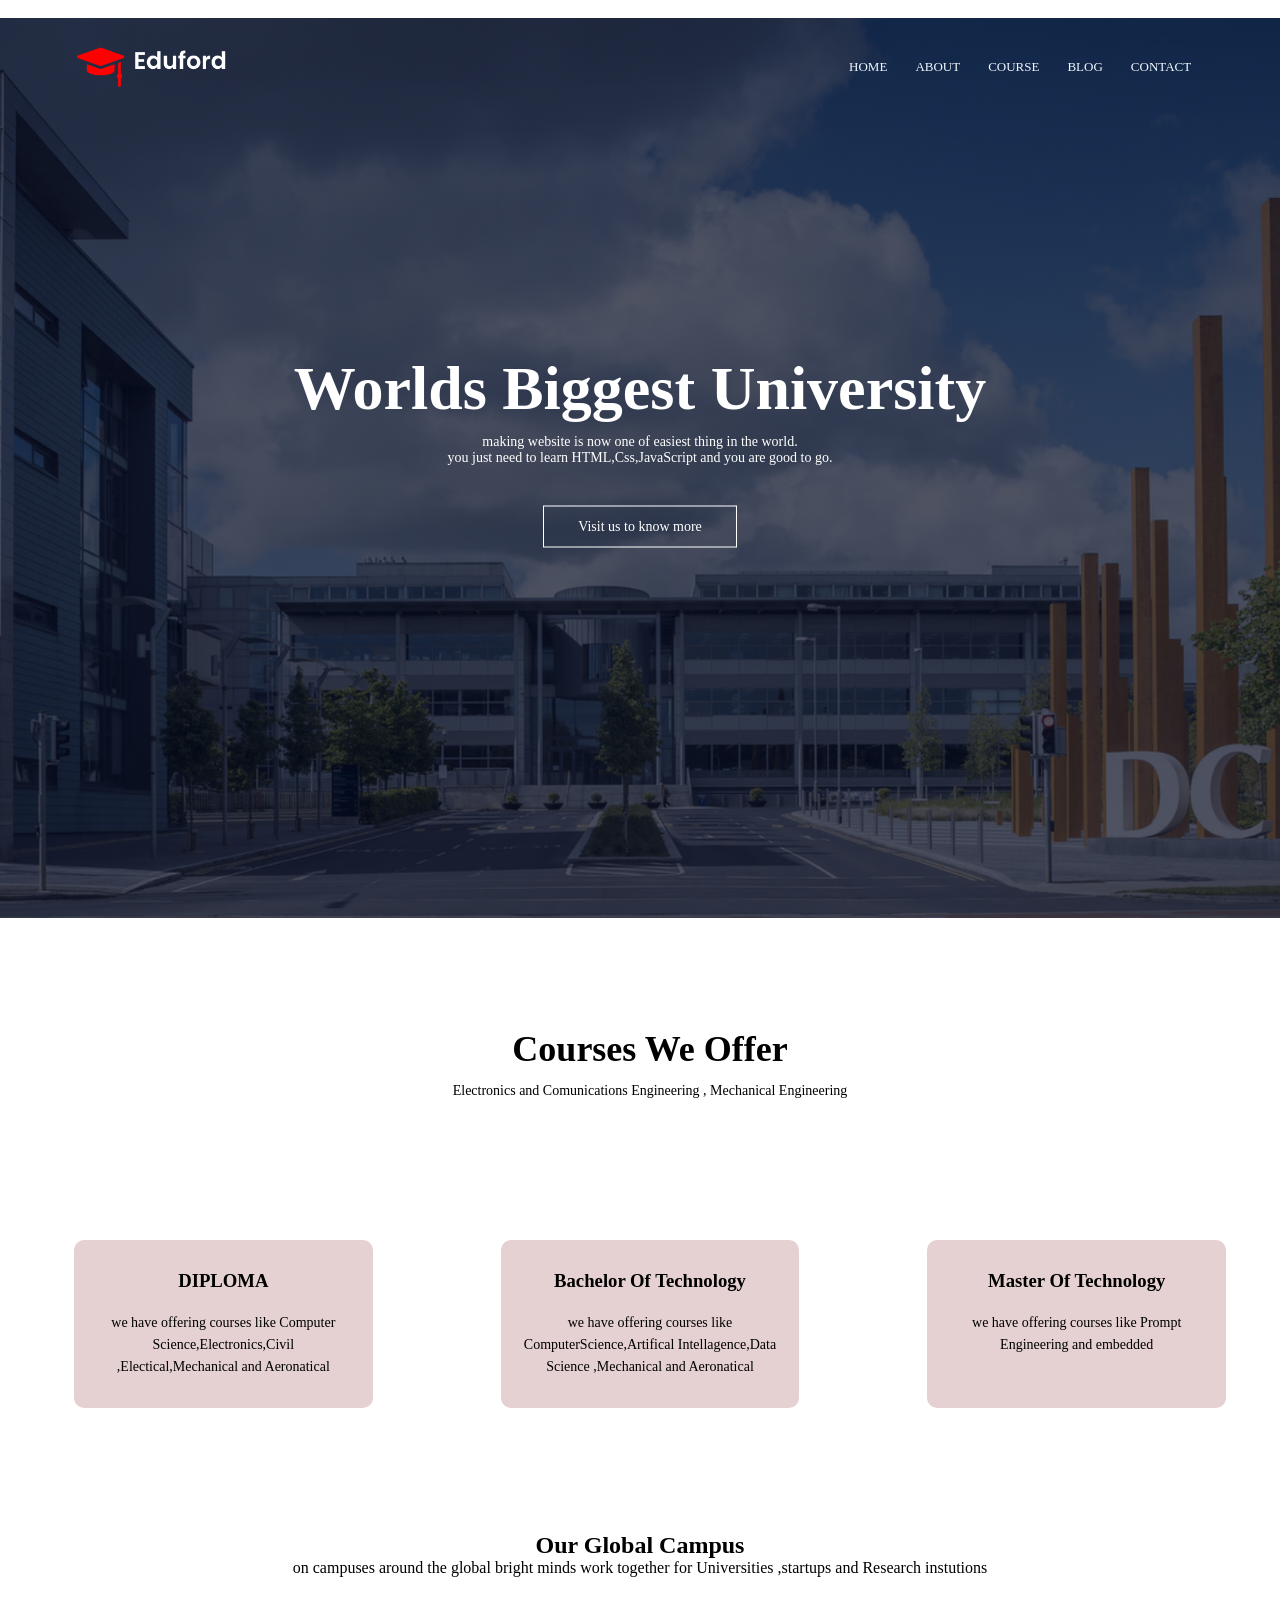
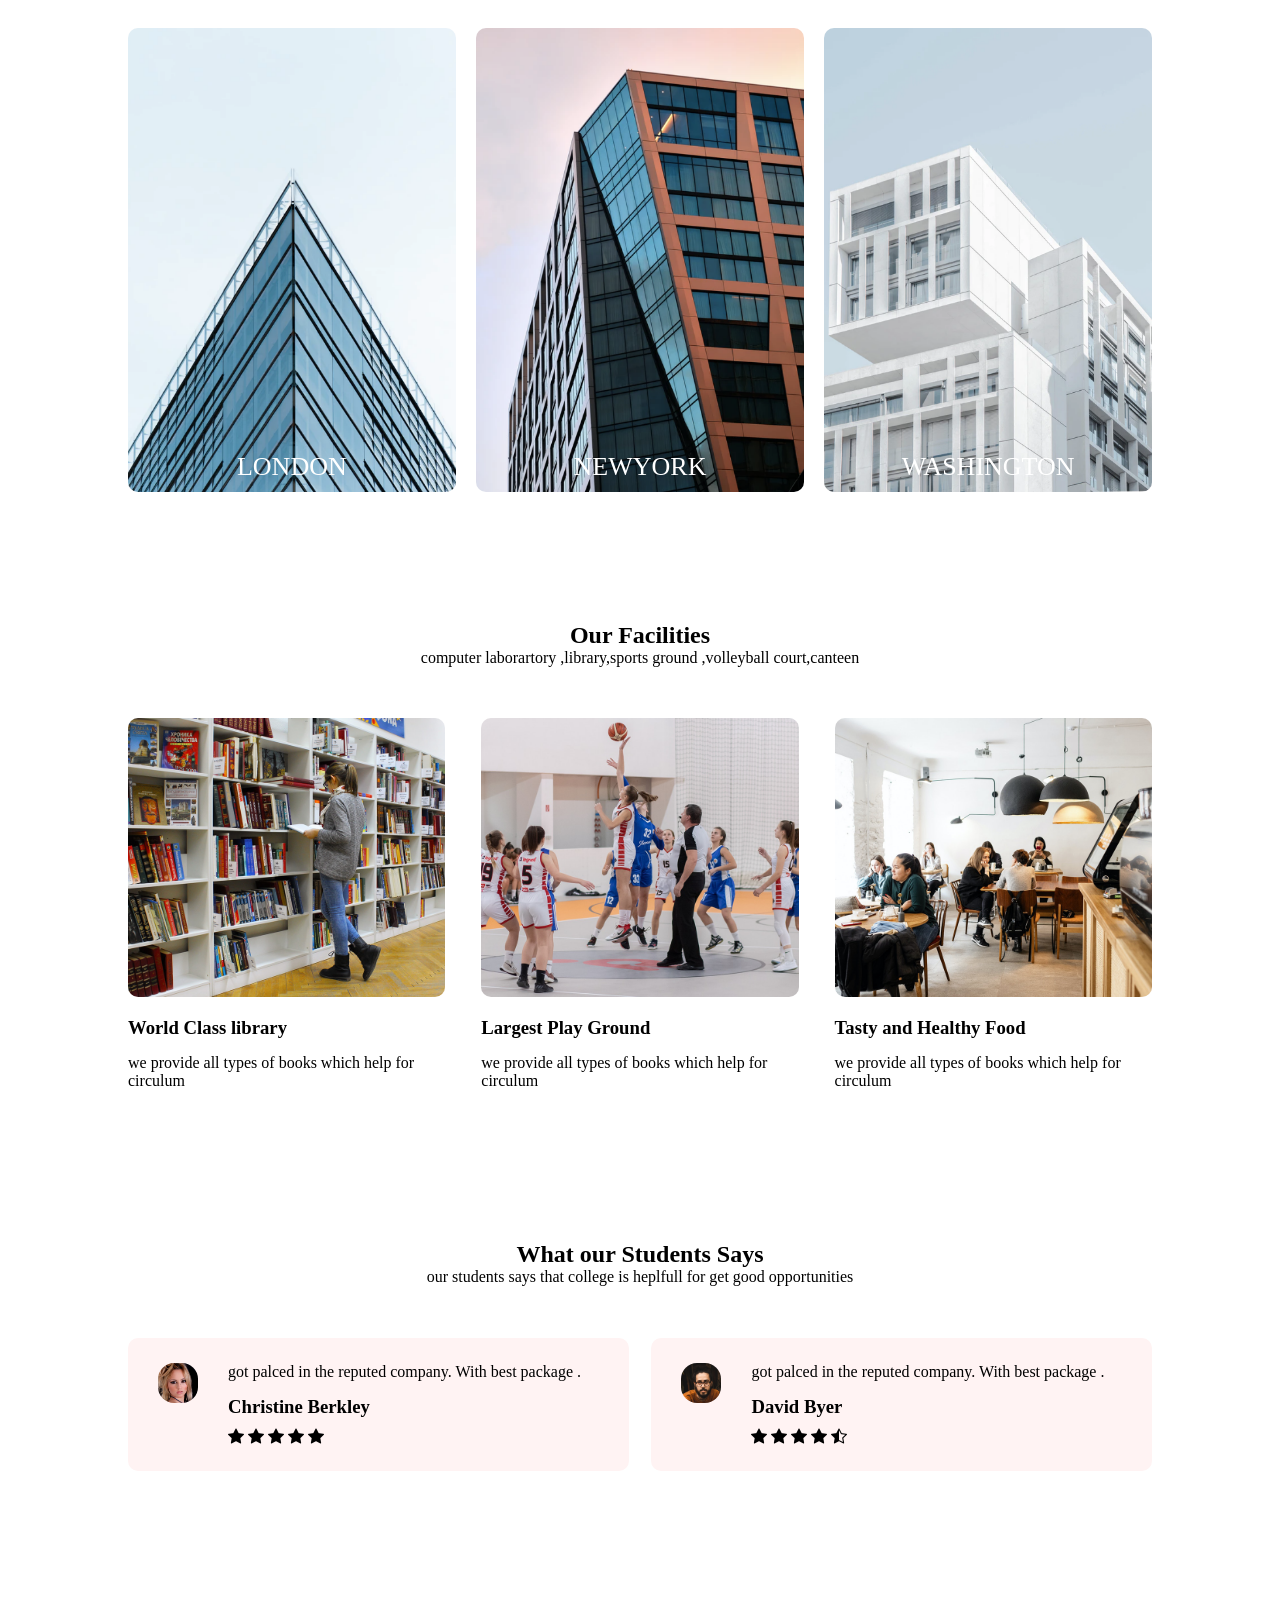
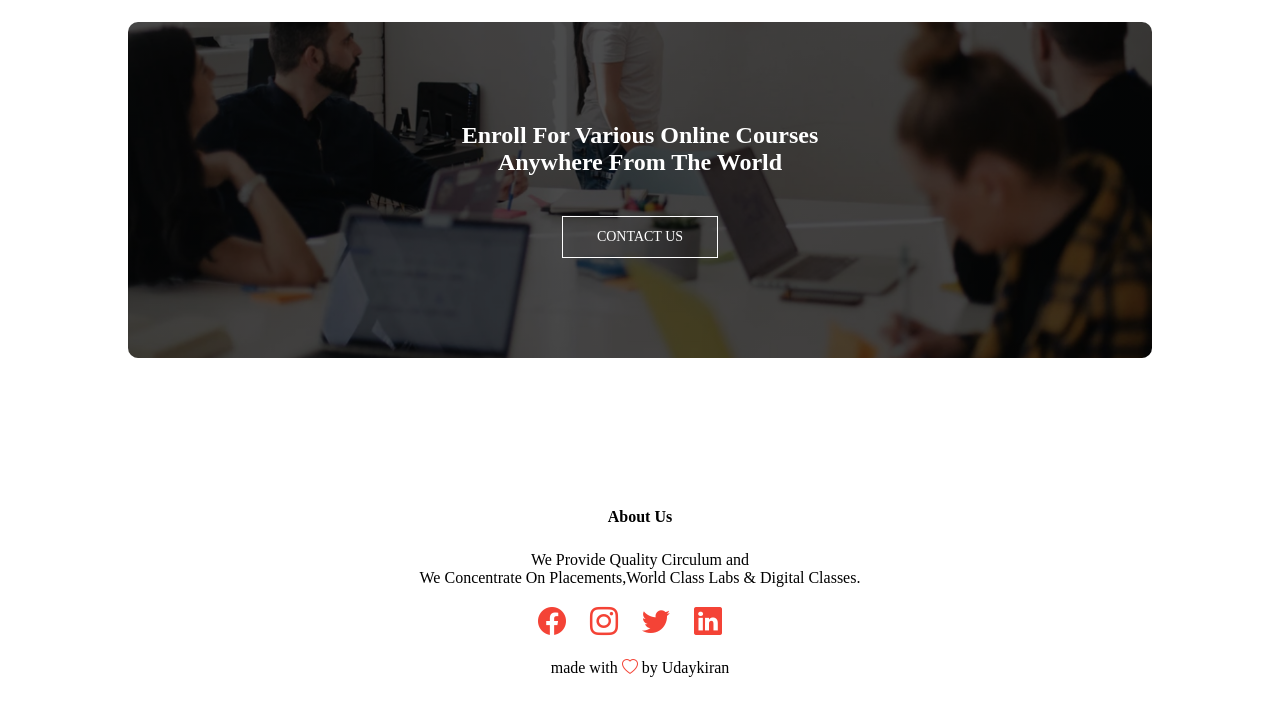
<file: files/index.html>
<!DOCTYPE html>

<head>
    <meta charset="UTF-8">
    <meta name="viewport" content="width=device-width, initial-scale=1.0">
    <title>UNIVERSITY WEBSITE DESIGN</title>
    <link rel="stylesheet" href="style.css">
    <link rel="stylesheet" href="https://cdn.jsdelivr.net/npm/bootstrap-icons@1.5.0/font/bootstrap-icons.css"> 

</head>
<body>
    <section class="header">
     <nav>
        <a href="index.html"><img src="images/images/logo.png"></a>
        <div class="nav-links">
            <ul>
                <li><a href="index.html">HOME</a></li>
                <li><a href="about.html">ABOUT</a></li>
                <li><a href="course.html">COURSE</a></li>
                <li><a href="blog.html">BLOG</a></li>
                <li><a href="contact.html">CONTACT</a></li>
            </ul>

        </div>
     </nav>
     <div class="text-box">
        <h1>
            Worlds Biggest University</h1>
            <p>making website is now one of  easiest thing in the world.<br>you just need to learn HTML,Css,JavaScript and you are good to go. </p>
            <a href=""  class="hero-btn">Visit us to know more</a>
     </div>
    </section>
    <!-------course--------->
    <section class="course">
        <h1>Courses We Offer</h1>
        <p>Electronics and Comunications Engineering , Mechanical Engineering</p>

        <div class="row">
     <div class="course-col">
        <h3>DIPLOMA</h3>
        <p>we have offering courses like Computer Science,Electronics,Civil ,Electical,Mechanical and Aeronatical</p>
     </div>
     <div class="course-col">
        <h3>Bachelor Of Technology</h3>
        <p>we have offering courses like ComputerScience,Artifical Intellagence,Data Science ,Mechanical and Aeronatical</p>
     </div>
     <div class="course-col">
        <h3>Master Of Technology</h3>
        <p>we have offering courses like Prompt Engineering and  embedded</p>
     </div>
        </div>

    </section>

    <!---------- campus ---------->
    <section class="campus">
   <h1>Our Global Campus</h1>

   <p>on campuses around the global bright minds work together for Universities ,startups and Research instutions</p>
      

   <div class="row">
   <div class="campus-col">
    <img src="images/images/london.png">
    <div class="layer">
        <h3>LONDON</h3>
    </div> 
   </div>
 
   <div class="campus-col">
    <img src="images/images/newyork.png">
    <div class="layer">
        <h3>NEWYORK</h3>
    </div> 
   </div> <div class="campus-col">
    <img src="images/images/washington.png">
    <div class="layer">
        <h3>WASHINGTON</h3>
    </div> 
   </div>



   </div>
    </section>
    <!-----------------facility--------->
    <section class="facilities">
     <h1>Our Facilities</h1>
     <p>computer laborartory ,library,sports ground ,volleyball court,canteen</p>


     <div class="row">
       <div class="facilities-col">
        <img src="images/images/library.png">
        <h3>World Class library</h3>
        <p>we provide all types of books which help for circulum</p>
       </div>
       <div class="facilities-col">
        <img src="images/images/basketball.png">
        <h3>Largest Play Ground </h3>
        <p>we provide all types of books which help for circulum</p>
       </div>
       <div class="facilities-col">
        <img src="images/images/cafeteria.png">
        <h3>Tasty and Healthy Food</h3>
        <p>we provide all types of books which help for circulum</p>
       </div>


     </div>
    </section>


    <!------testimonials------->


    <section class="testimonials">
    <h1>What our Students Says</h1>
    <p>our students says that college is heplfull for get good opportunities   </p>
    <div class="row">

        
       <div class="testimonials-col">
        <img src="images/images/user1.jpg">
        <div>
           
            <p>
                got palced in the reputed company.
                
                With best package .

            </p>
            <h3>Christine Berkley</h3>
            <i class="bi-solid bi-star-fill"></i>
            <i class="bi-solid bi-star-fill"></i>
            <i class="bi-solid bi-star-fill"></i>
            <i class="bi-solid bi-star-fill"></i>
            <i class="bi-solid bi-star-fill"></i>
            
           
        
    </div>
       </div>
       <div class="testimonials-col">
        <img src="images/images/user2.jpg">
        <div>
            
            <p>
                got palced in the reputed company.
                
                With best package .

            </p>
            <h3>David Byer</h3>
            <i class="bi-solid bi-star-fill"></i>
            <i class="bi-solid bi-star-fill"></i>
            <i class="bi-solid bi-star-fill"></i>
            <i class="bi-solid bi-star-fill"></i>
            <i class="bi-solid bi-star-half"></i>
            
           
        
    </div>
       </div>
      

        </div>



    </section>

    <!------Call To Action------> 
     <section class="cta">
        <h1>
            Enroll For Various Online Courses<br> Anywhere From The World
        </h1>
        <a href="" class="hero-btn">CONTACT US</a>


     </section>


     <!-----footer-->
     <section class="footer">
        <h4>About Us</h4>
        <p>We Provide Quality Circulum and <br>We Concentrate On Placements,World Class Labs & Digital Classes. </p>
        <div class="icons">
            <span class="bi bi-facebook"></span>
            <span class="bi bi-instagram"></span>
            <span class="bi bi-twitter"></span>
            <span class="bi bi-linkedin"></span>
          </div>
          <p class="manu">made with <span class="bi bi-heart"></span> by Udaykiran</p>
     </section>
    
</body>
</html>
</file>
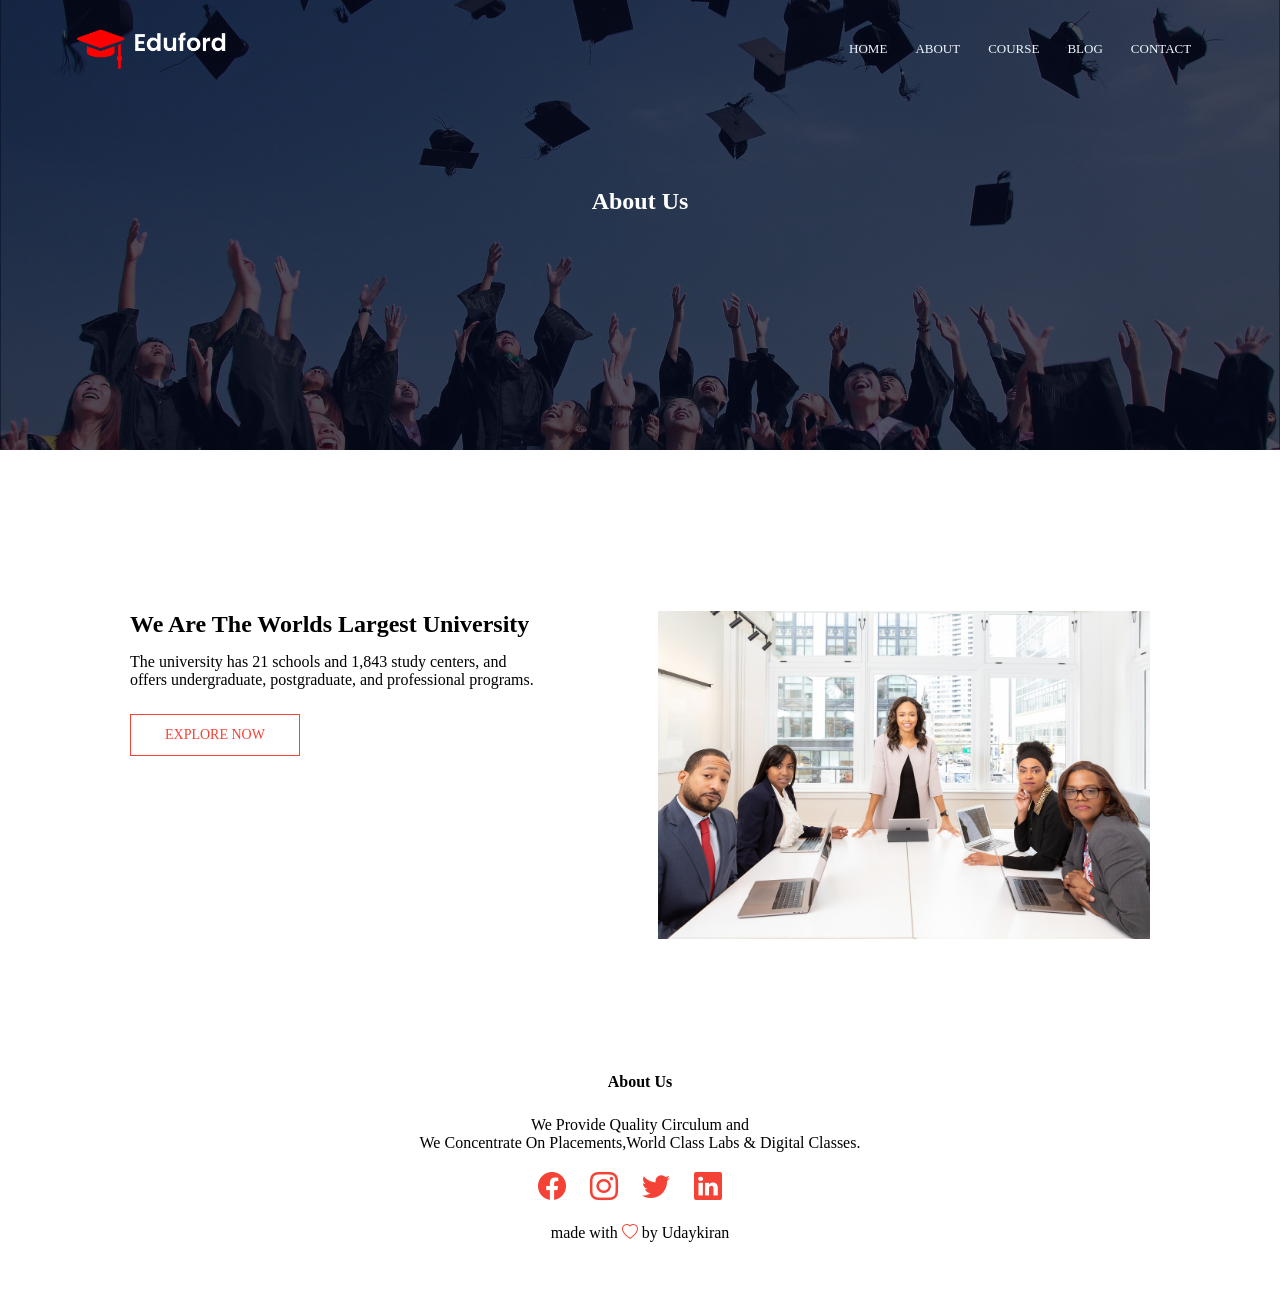
<file: files/about.html>
<!DOCTYPE html>

<head>
    <meta charset="UTF-8">
    <meta name="viewport" content="width=device-width, initial-scale=1.0">
    <title>UNIVERSITY WEBSITE DESIGN</title>
    <link rel="stylesheet" href="style.css">
    <link rel="stylesheet" href="https://cdn.jsdelivr.net/npm/bootstrap-icons@1.5.0/font/bootstrap-icons.css"> 
<body>
</head>
<body>
    <section class="sub-header">
     <nav>
        <a href="index.html"><img src="images/images/logo.png"></a>
        <div class="nav-links">
            <ul>
                <li><a href="index.html">HOME</a></li>
                <li><a href="about.html">ABOUT</a></li>
                <li><a href="course.html">COURSE</a></li>
                <li><a href="blog.html">BLOG</a></li>
                <li><a href="contact.html">CONTACT</a></li>
            </ul>

        </div>
     </nav>
     <h1>About Us</h1>
    </section>
    <!---about us content--->
    <section class="about-us">
      <div class="row"> 
        <div class="about-col">
            <h1>We Are The Worlds Largest University</h1>
            <p>The university has 21 schools and 1,843 study centers, and <br>offers undergraduate, postgraduate, and professional programs. </p>
            <a href="" class="hero-btn red-btn">EXPLORE NOW</a>
        </div>
        <div class="about-col">
            <img src="images/images/about.jpg">
        </div>
      </div>
    </section>
    
    


     <!-----footer-->
     <section class="footer">
        <h4>About Us</h4>
        <p>We Provide Quality Circulum and <br>We Concentrate On Placements,World Class Labs & Digital Classes. </p>
        <div class="icons">
            <span class="bi bi-facebook"></span>
            <span class="bi bi-instagram"></span>
            <span class="bi bi-twitter"></span>
            <span class="bi bi-linkedin"></span>
          </div>
          <p class="manu">made with <span class="bi bi-heart"></span> by Udaykiran</p>
     </section>
    
</body>
</html>
</file>
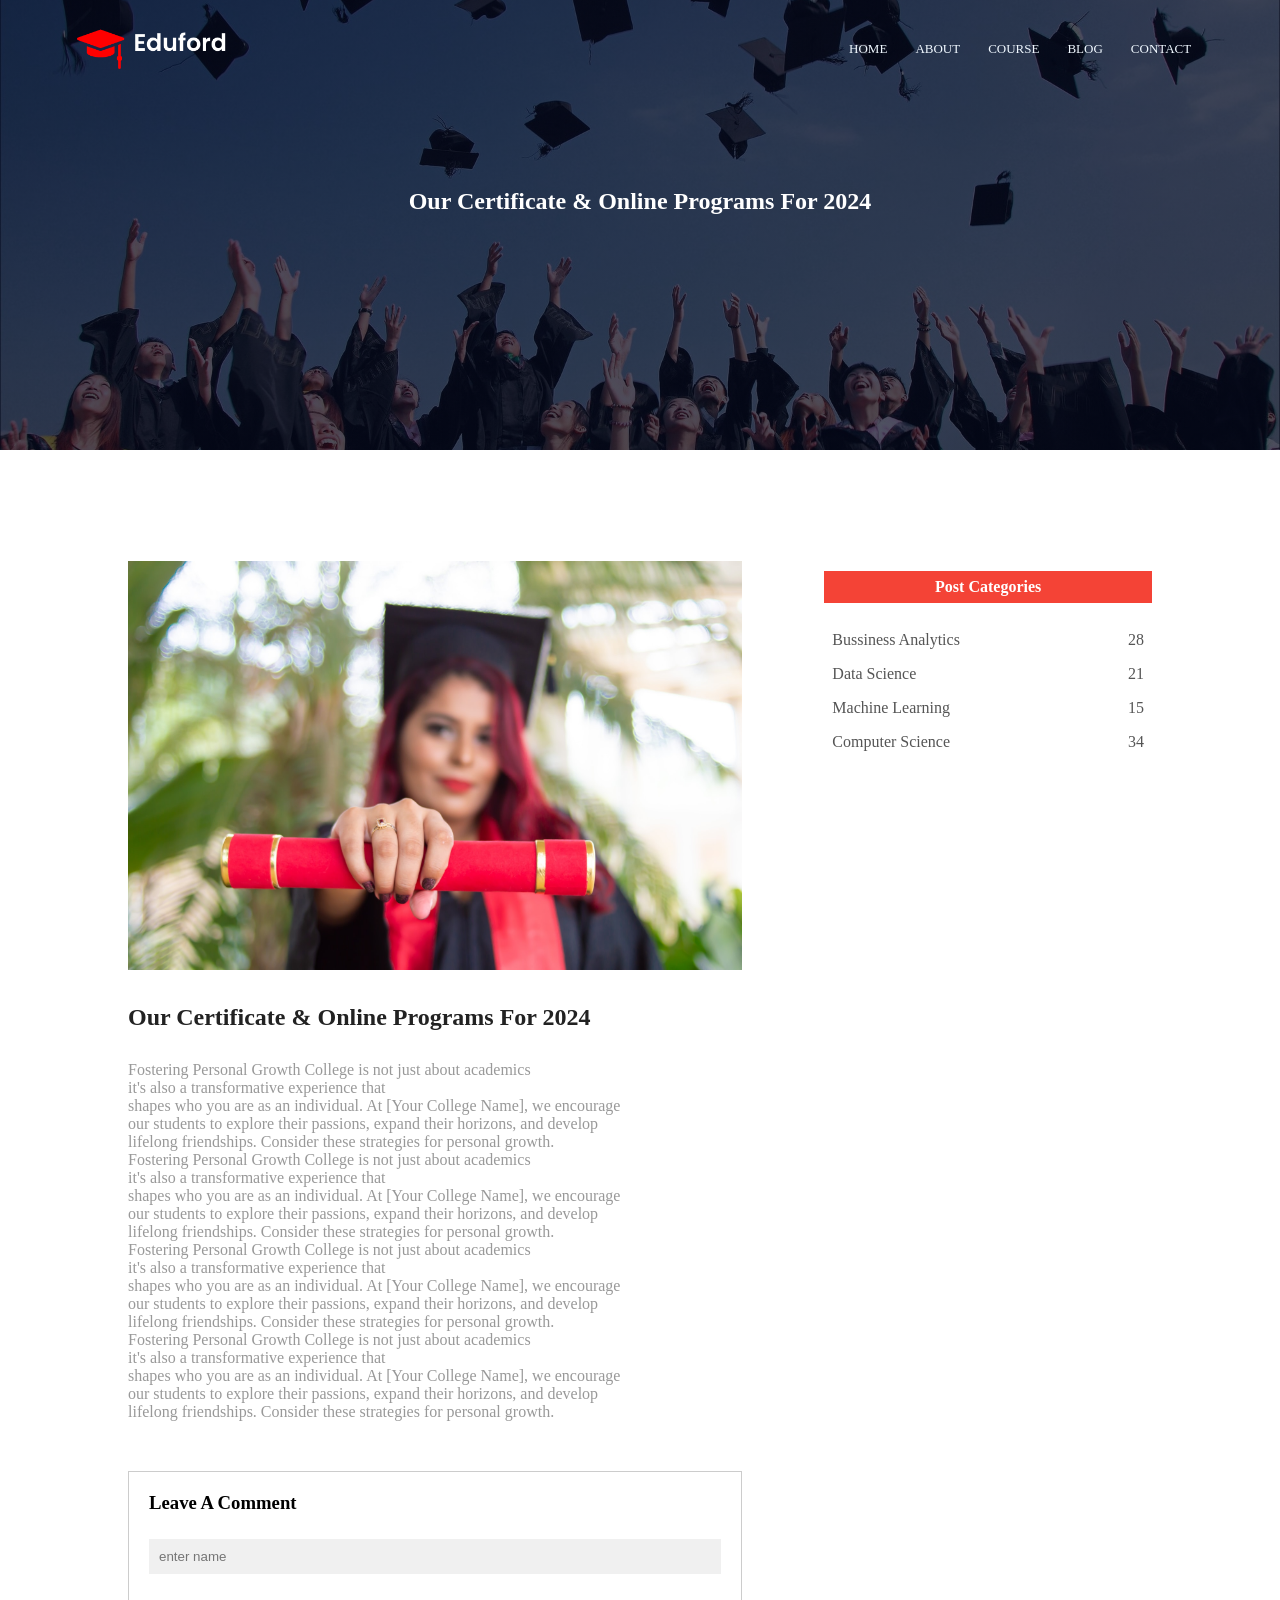
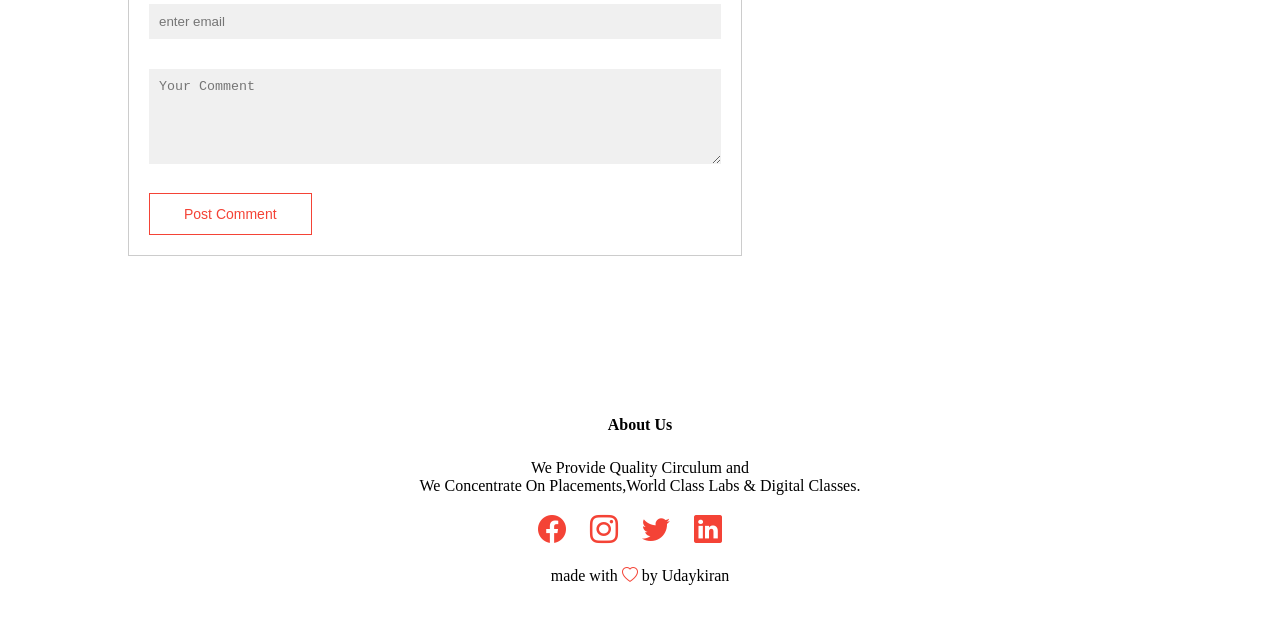
<file: files/blog.html>
<!DOCTYPE html>

<head>
    <meta charset="UTF-8">
    <meta name="viewport" content="width=device-width, initial-scale=1.0">
    <title>UNIVERSITY WEBSITE DESIGN</title>
    <link rel="stylesheet" href="style.css">
    <link rel="stylesheet" href="https://cdn.jsdelivr.net/npm/bootstrap-icons@1.5.0/font/bootstrap-icons.css"> 
<body>
</head>
<body>
    <section class="sub-header">
     <nav>
        <a href="index.html"><img src="images/images/logo.png"></a>
        <div class="nav-links">
         <ul>
            <li><a href="index.html">HOME</a></li>
            <li><a href="about.html">ABOUT</a></li>
            <li><a href="course.html">COURSE</a></li>
            <li><a href="blog.html">BLOG</a></li>
            <li><a href="contact.html">CONTACT</a></li>
        </ul>

        </div>
     </nav>
     <h1>Our Certificate & Online Programs For 2024</h1>
    
     
    </section>

    <!--blog content-->
    <section class="blog-content">
      <div class="row">
      <div class="blog-left">
         <img src="images/images/certificate.jpg">
         <h2>Our Certificate & Online Programs For 2024</h2>
         
            <p>Fostering Personal Growth
               College is not just about academics<br>
               it's also a transformative experience that<br>
                shapes who you are as an individual. At [Your College Name], we encourage<br> 
               our students to explore their passions, expand their horizons, and develop<br>
               lifelong friendships. Consider these strategies for personal growth.<br>
               <p>Fostering Personal Growth
                  College is not just about academics<br>
                  it's also a transformative experience that<br>
                   shapes who you are as an individual. At [Your College Name], we encourage<br> 
                  our students to explore their passions, expand their horizons, and develop<br>
                  lifelong friendships. Consider these strategies for personal growth.<br>
                  <p>Fostering Personal Growth
                     College is not just about academics<br>
                     it's also a transformative experience that<br>
                      shapes who you are as an individual. At [Your College Name], we encourage<br> 
                     our students to explore their passions, expand their horizons, and develop<br>
                     lifelong friendships. Consider these strategies for personal growth.<br>
                     <p>Fostering Personal Growth
                        College is not just about academics<br>
                        it's also a transformative experience that<br>
                         shapes who you are as an individual. At [Your College Name], we encourage<br> 
                        our students to explore their passions, expand their horizons, and develop<br>
                        lifelong friendships. Consider these strategies for personal growth.<br></p>

                        <div class="comment-box">
                           <h3>Leave A Comment</h3>
                           <form class="comment-form">
                            <input type="text" placeholder="enter name"/>
                            <input type="email" placeholder="enter email"/>
                            <textarea rows="5" placeholder="Your Comment"></textarea>
                            <button type="submit" class="hero-btn red-btn">Post Comment</button>
                           </form>
                        </div>
             
      </div>
      <div class="blog-right">
         <h3>Post Categories</h3>
         <div>
            <span>Bussiness Analytics</span>
            <span>28</span>
         </div>
         <div>
            <span>Data Science</span>
            <span>21</span>
         </div>
         <div>
            <span>Machine Learning</span>
            <span>15</span>
         </div>
         <div>
            <span>Computer Science  </span>
            <span>34</span>
         </div>
      </div>
   </div>

    </section>

    

     <!-----footer-->
     <section class="footer">
        <h4>About Us</h4>
        <p>We Provide Quality Circulum and <br>We Concentrate On Placements,World Class Labs & Digital Classes. </p>
        <div class="icons">
         <span class="bi bi-facebook"></span>
         <span class="bi bi-instagram"></span>
         <span class="bi bi-twitter"></span>
         <span class="bi bi-linkedin"></span>
       </div>
       <p class="manu">made with <span class="bi bi-heart"></span> by Udaykiran</p>
     </section>
    
</body>
</html>
</file>
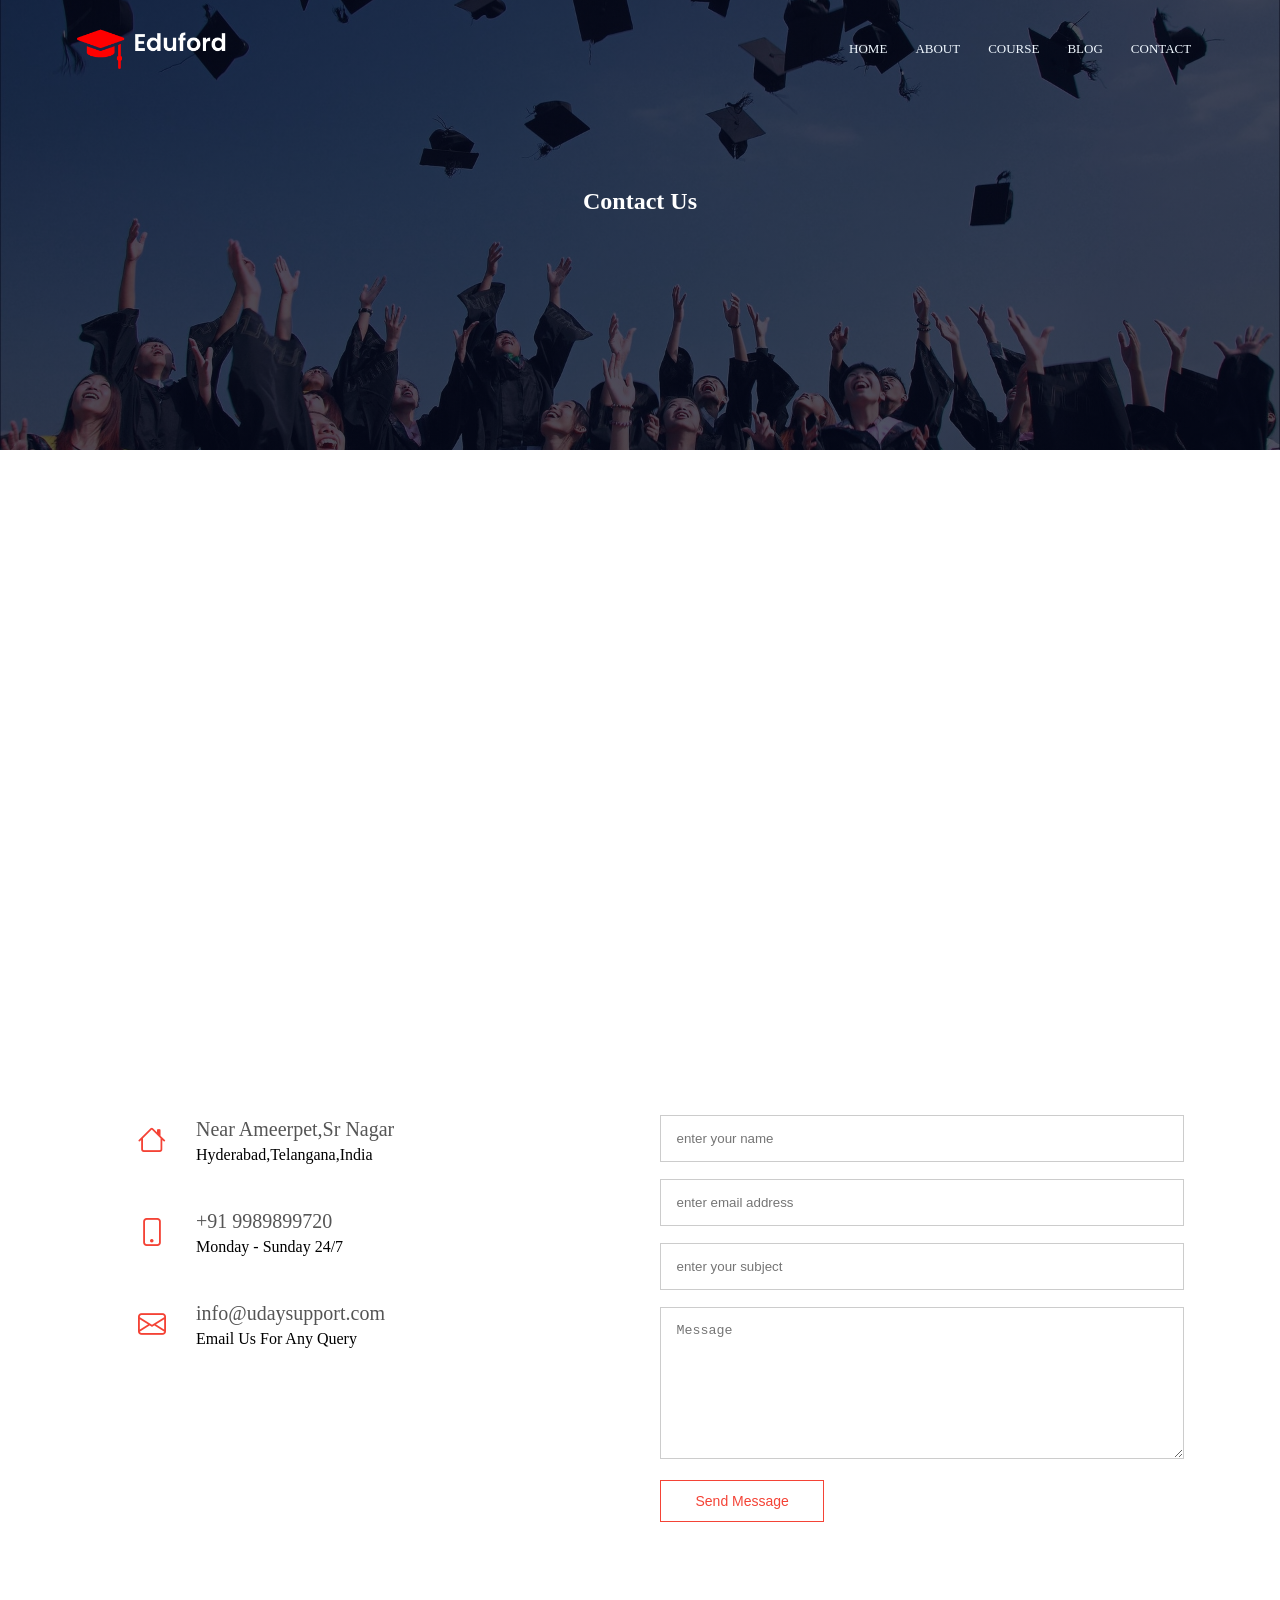
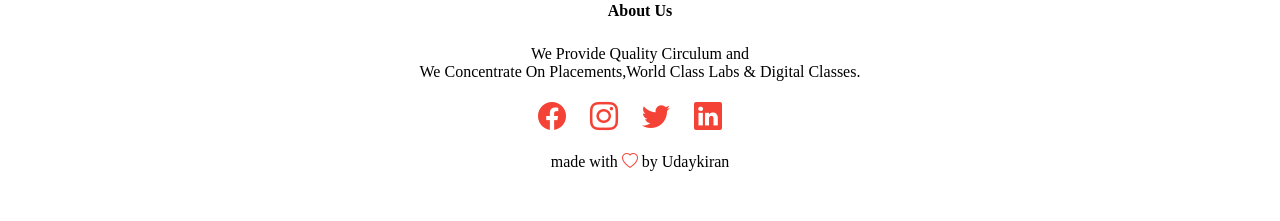
<file: files/contact.html>
<!DOCTYPE html>

<head>
    <meta charset="UTF-8">
    <meta name="viewport" content="width=device-width, initial-scale=1.0">
    <title>UNIVERSITY WEBSITE DESIGN</title>
    <link rel="stylesheet" href="style.css">
    <link rel="stylesheet" href="https://cdn.jsdelivr.net/npm/bootstrap-icons@1.5.0/font/bootstrap-icons.css"> 
    
<body>
</head>
<body>
    <section class="sub-header">
     <nav>
        <a href="index.html"><img src="images/images/logo.png"></a>
        <div class="nav-links">
            <ul>
                <li><a href="index.html">HOME</a></li>
                <li><a href="about.html">ABOUT</a></li>
                <li><a href="course.html">COURSE</a></li>
                <li><a href="blog.html">BLOG</a></li>
                <li><a href="contact.html">CONTACT</a></li>
            </ul>

        </div>
     </nav>
     <h1>Contact Us</h1>
    </section>
    <!---Contact Us--->
    <section class="location">

        <iframe src="https://www.google.com/maps/embed?pb=!1m14!1m12!1m3!1d15225.774210364327!2d78.44003839999999!3d17.43847195!2m3!1f0!2f0!3f0!3m2!1i1024!2i768!4f13.1!5e0!3m2!1sen!2sin!4v1719899334308!5m2!1sen!2sin" width="600" height="450" style="border:0;" allowfullscreen="" loading="lazy" referrerpolicy="no-referrer-when-downgrade"></iframe>

    </section>
   
    <section class="contact-us">
        <div class="row">
            <div class="contact-col">
                <div>
                    <i class="bi bi-house"></i>
                    <span>
                        <h5>Near  Ameerpet,Sr Nagar </h5>
                        <p>Hyderabad,Telangana,India</p>
                    </span>
                </div>
                <div>
                    <i class="bi bi-phone"></i>
                    <span>
                        <h5>+91 9989899720 </h5>
                        <p>Monday - Sunday 24/7</p>
                    </span>
                </div>
                <div>
                    <i class="bi bi-envelope"></i>
                    <span>
                        <h5>info@udaysupport.com </h5>
                        <p>Email Us For Any Query </p>
                    </span>
                </div>
            </div>
            <div class="contact-col">
                <form action="form-handler.php" method="post">
                    <input type="text" name="name"  placeholder="enter your name" required>
                    <input type="email" name="email" placeholder="enter email address" required>
                    <input type="text" name="subject" placeholder="enter your subject" required>
                    <textarea rows="8" name="Message" placeholder="Message" required ></textarea>
                    <button type="submit" class="hero-btn red-btn">Send Message</button>
                </form>
            </div>
        </div>

    </section>


     <!-----footer-->
     <section class="footer">
        <h4>About Us</h4>
        <p>We Provide Quality Circulum and <br>We Concentrate On Placements,World Class Labs & Digital Classes. </p>
        <div class="icons">
            <span class="bi bi-facebook"></span>
            <span class="bi bi-instagram"></span>
            <span class="bi bi-twitter"></span>
            <span class="bi bi-linkedin"></span>
          </div>
          <p class="manu">made with <span class="bi bi-heart"></span> by Udaykiran</p>
     </section>
    
</body>
</html>
</file>
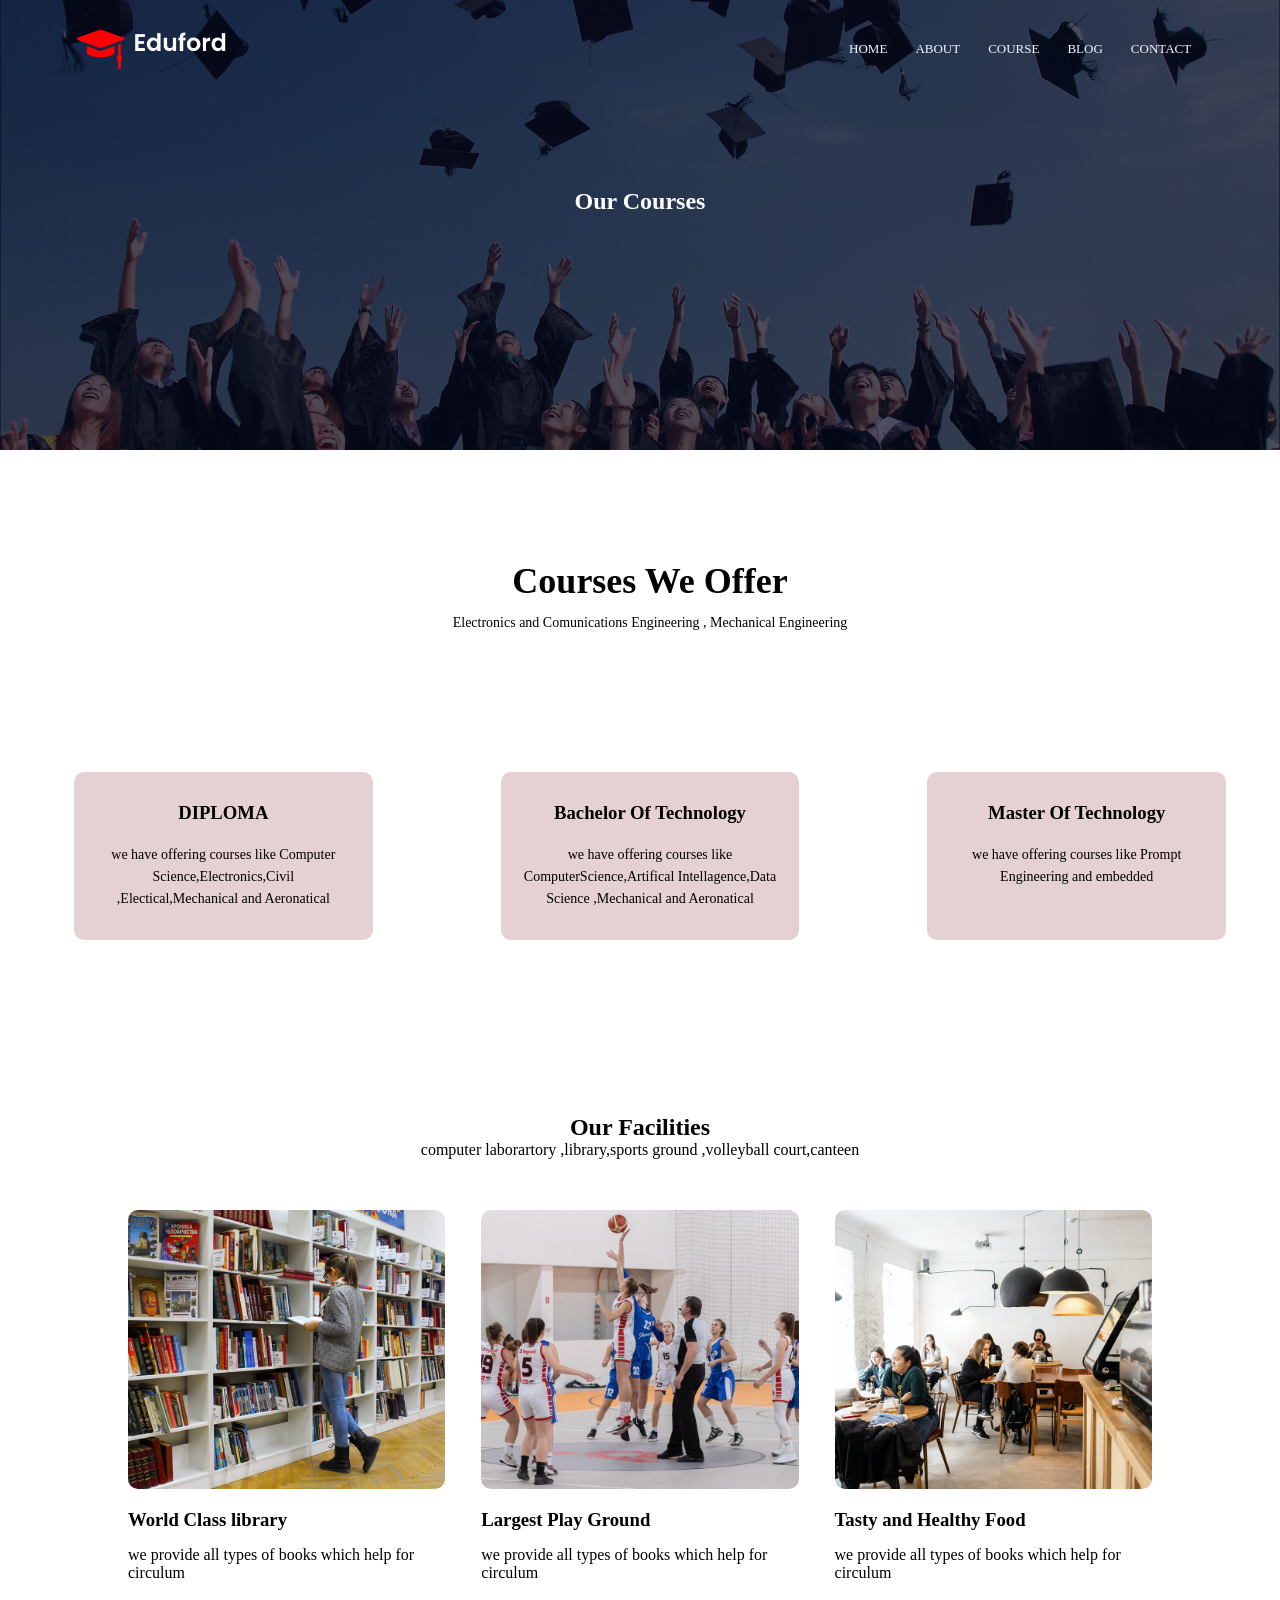
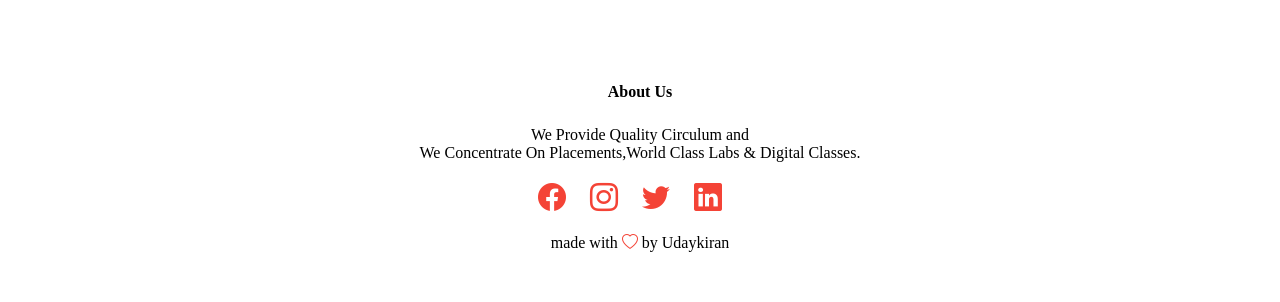
<file: files/course.html>
<!DOCTYPE html>

<head>
    <meta charset="UTF-8">
    <meta name="viewport" content="width=device-width, initial-scale=1.0">
    <title>UNIVERSITY WEBSITE DESIGN</title>
    <link rel="stylesheet" href="style.css">
    <link rel="stylesheet" href="https://cdn.jsdelivr.net/npm/bootstrap-icons@1.5.0/font/bootstrap-icons.css"> 
<body>
</head>
<body>
    <section class="sub-header">
     <nav>
        <a href="index.html"><img src="images/images/logo.png"></a>
        <div class="nav-links">
         <ul>
            <li><a href="index.html">HOME</a></li>
            <li><a href="about.html">ABOUT</a></li>
            <li><a href="course.html">COURSE</a></li>
            <li><a href="blog.html">BLOG</a></li>
            <li><a href="contact.html">CONTACT</a></li>
        </ul>

        </div>
     </nav>
     <h1>Our Courses</h1>
    </section>

    <!-----courses--->
    <section class="course">
        <h1>Courses We Offer</h1>
        <p>Electronics and Comunications Engineering , Mechanical Engineering</p>

        <div class="row">
     <div class="course-col">
        <h3>DIPLOMA</h3>
        <p>we have offering courses like Computer Science,Electronics,Civil ,Electical,Mechanical and Aeronatical</p>
     </div>
     <div class="course-col">
        <h3>Bachelor Of Technology</h3>
        <p>we have offering courses like ComputerScience,Artifical Intellagence,Data Science ,Mechanical and Aeronatical</p>
     </div>
     <div class="course-col">
        <h3>Master Of Technology</h3>
        <p>we have offering courses like Prompt Engineering and  embedded</p>
     </div>
        </div>

    </section>
    <!----facilities-->
    <section class="facilities">
        <h1>Our Facilities</h1>
        <p>computer laborartory ,library,sports ground ,volleyball court,canteen</p>
   
   
        <div class="row">
          <div class="facilities-col">
           <img src="images/images/library.png">
           <h3>World Class library</h3>
           <p>we provide all types of books which help for circulum</p>
          </div>
          <div class="facilities-col">
           <img src="images/images/basketball.png">
           <h3>Largest Play Ground </h3>
           <p>we provide all types of books which help for circulum</p>
          </div>
          <div class="facilities-col">
           <img src="images/images/cafeteria.png">
           <h3>Tasty and Healthy Food</h3>
           <p>we provide all types of books which help for circulum</p>
          </div>
   
   
        </div>
       </section>
   

    
    
    


     <!-----footer-->
     <section class="footer">
        <h4>About Us</h4>
        <p>We Provide Quality Circulum and <br>We Concentrate On Placements,World Class Labs & Digital Classes. </p>
        <div class="icons">
         <span class="bi bi-facebook"></span>
         <span class="bi bi-instagram"></span>
         <span class="bi bi-twitter"></span>
         <span class="bi bi-linkedin"></span>
       </div>
       <p class="manu">made with <span class="bi bi-heart"></span> by Udaykiran</p>
     </section>
    
</body>
</html>
</file>
<file: files/style.css>
*
{
    margin: 0px;
    padding: 0%;

}
.header{

    min-height: 100vh;
    width: 100%;
    background-image: linear-gradient(rgba(4,9,30,0.7),rgba(4,9,30,0.7))
    ,url(images/images/banner.png);
    background-size: cover;
    background-position: center;
    
}
nav 
{
    display: flex;
    padding: 2% 6%;
    justify-content: space-between;
    align-items: center;
}
nav img{
    width: 150px;

}
.nav-links {
    flex: 1px;
    text-align: right;
}
.nav-links ul li
{
 list-style:none;
 display: inline-block;
 padding: 8px 12px;
 position:relative;
 
}
.nav-links ul li a
{
    text-decoration: none;
    color: aliceblue;
    font-size: 13px;
}
.nav-links ul li::after{

    content: '';
    width: 0%;
    display: block;
    height: 2px;
    background: orange;
   transition: 0.5s;
}
.nav-links ul li:hover::after{
    width: 100%;

}
.text-box{
    width: 90%;
    color: white;
    position: absolute;
    top: 50%;
    left:50%;
    transform: translate(-50%,-50%);
    text-align: center;


}
.text-box h1
{
    font-size: 62px;

}
.text-box p
{
    margin: 10px 0 40px;
    font-size: 14px;

}
.hero-btn
{
    display: inline-block;
    text-decoration: none;
    color: white;
    border: 1px solid white;
    padding: 12px 34px;
    font-size: 14px;
    background: transparent;
    position: relative;
}
.hero-btn:hover
{
    border: 1px solid orange;
    background: orange;
    transition: 1s;
}
.course
{
    width: 100%;
    margin: 10px;
    text-align: center;
    padding-top: 100px;
}
.course h1
{
    font-size: 36px;
    font-weight: 600 ;
}
.course p
{
    color:black;
    font-size: 14px;
    font-weight: 300;
    line-height: 22px;
    padding: 10px;
}
.row
{
    margin-top: 5%;
    display: flex;
    justify-content: space-between;
}
.course-col
{
    flex-basis: 31%;
    background: rgb(229, 209, 209);
    border-radius: 10px;
    margin: 5%;
    padding: 20px 12px;
    box-sizing: border-box;
    transition: 0.5s;
}
h3
{
    text-align: center;
    font-weight: 600;
    margin: 10px 0;
}
.course-col:hover
{
    box-shadow: 0  0  20px 0 rgb(162, 162, 186);
}

.campus
{
    width: 80%;
    margin: auto;
    text-align: center;
    padding-top: 50px;

}
.campus-col
{
    flex-basis:32%;
    border-radius: 10px;
    margin-bottom: 30px;
    position: relative;
    overflow: hidden;
}
.campus-col img
{
    width: 100%;
    display: block;
}
.layer
{
    background: transparent;
    width: 100%;
    height: 100%;
    position: absolute;
    top: 0;
    left: 0;
    transition: 0.5s;
}
.layer:hover
{
 
    background: rgb(226, 0,0, 0.7);   
}
.layer h3
{
    width: 100%;
    font-weight: 500;
    color: white;
    font-size: 26px;
    bottom: 0;
    left: 50%;
    transform: translateX(-50%);
    position: absolute;
    opacity: 1;
    transition: 0.5s;
}
.layer:hover h3
{
    bottom: 49%;
    opacity: 1;
}
/*--------facilities-------*/
.facilities
{
    width: 80%;
    margin: auto;
    text-align: center;
    padding-top: 100px;
}
.facilities-col
{
    flex-basis: 31%;
    border-radius: 10px;
    margin-bottom: 5%;
    text-align: left;
}
.facilities-col img
{
    width: 100%;
    border-radius: 10px;
}
.facilities-col p
{
    padding: 0;
}
.facilities-col h3
{
    margin-top: 16px;
    margin-bottom: 15px;
    text-align: left;
    
}

/*------testimonials------*/
.testimonials
{
    width: 80%;
    margin: auto;
    padding-top: 100px;
    text-align: center;
}
.testimonials-col
{
    
    flex-basis: 44%;
    border-radius: 10px;
    margin-bottom: 5%;
    text-align: left;
    background: #fff3f3;
    padding: 25px;
    cursor: pointer;
    display: flex;
   
    
}
.testimonials-col img
{
    height:40px;
    margin-left:5px;
    margin-right: 30px;
    border-radius: 40%;


}
.testimonials-col p
{
    padding: 0%;

}
.testimonials-col h3
{
    margin-top: 15px;
    text-align: left;
}
.cta
{
    margin: 100px auto;
    width: 80%;
    background-image: linear-gradient(rgba(0,0,0,0.7),rgba(0,0,0,0.7)),url(images/images/banner2.jpg);
    background-size: cover;
    background-position: center;
    border-radius:10px;
    text-align: center;
    padding: 100px 0;
}
.cta h1
{
    color: #ffff;
    margin-bottom: 40px ;
    padding: 0%;
}


/*---Footer ----*/

.footer
{
    width: 100%;
    text-align: center;
    padding: 30px 0;
}
.footer h4
{
    margin-bottom: 25px;
    margin-top: 20px;
    font-weight: 600;
}
.footer p
{
    padding-bottom: 20px;
}
.icons span
{
    font-size: 28px;
    color: #f44336;
   padding-top : 20px;
    margin-right: 20px;
    
}
.icons
{
    margin-bottom: 20px;
}
.manu  span 
{
    color: #f44336;
    margin-top: 20px; 
   
}







/*---------About Us page --------*/
.sub-header
{
    height: 50vh;
    width: 100%;
    background-image:linear-gradient(rgba(4,9,30,0.7),rgba(4,9,30,0.7)),url(images/images/background.jpg) ;
    background-position: center;
    background-size: cover;
    text-align: center;
    color: #fff;

}
.sub-header h1
{
    margin-top: 90px;
}
.about-us
{
    width: 80%;
    margin: auto;
    padding-top: 80px;
    padding-bottom: 50px;
}
.about-col
{
    flex-basis: 48%;
    padding: 30px 2px;

}
.about-col img
{
    width: 100%;

}
.about-col h1
{
    padding-top: 0;
}
.about-col p
{
 padding: 15px 0 25px;

}

.red-btn
{
    border: 1px solid #f44336;
    background: transparent;
    color: #f44336;
}
.red-btn:hover
{
    color: #fff;
}

/*----blog content----*/
.blog-content
{
    width: 80%;
    margin: auto;
    padding: 60px 0;
}
.blog-left
{
flex-basis: 60%;

}
.blog-left img
{
    width: 100%;
}
.blog-left h2
{
    color: #222;
    font-weight: 600;
    margin: 30px 0;

}
.blog-left p
{
    color: #999;
    padding: 0;
}
.blog-right
{
    flex-basis: 32%;

}
.blog-right h3
{
    background: #f44336;
    color: #fff;
    padding: 7px 0;
    font-size: 16px;
    margin-bottom: 20px;
}
.blog-right div
{
    display: flex;
    align-items: center;
    justify-content: space-between;
    color: #555;
    padding: 8px;
    box-sizing: border-box;
}
.comment-box
{
    border: 1px solid #ccc;
    margin: 50px 0;
    padding: 10px 20px;

}
.comment-box h3
{
    text-align: left;
}
.comment-form input , .comment-form textarea
{
    width: 100%;
    padding: 10px;
    margin: 15px 0;
    box-sizing: border-box;
    border: none;
    outline: none;
    background: #f0f0f0;

}
.comment-form button
{
        margin: 10px 0;
}
.location
{
    width: 80%;
    margin: auto;
    padding: 80px 0;
}
.location iframe
{
    width: 100%;
}
.contact-us
{
    width: 80%;
    margin: auto;
}
.contact-col
{
    flex-basis: 48%;
    margin-bottom: 30px;

}
.contact-col div
{
    display: flex;
    align-items: center;
    margin-bottom: 40px;
}
.contact-col div .bi
{
    font-size: 28px;
    color: #f44336;
    margin: 10px;
    margin-right: 30px;

}
.contact-col div p
{
    padding: 0%;
}
.contact-col div h5
{
    font-size: 20px;
    margin-bottom:5px ;
    color: #555;
    font-weight: 400;
}
.contact-col input, .contact-col textarea
{
    width: 100%;
    padding: 15px;
    margin-bottom: 17px;
    outline: none;
    border: 1px solid #ccc;
}
</file>
